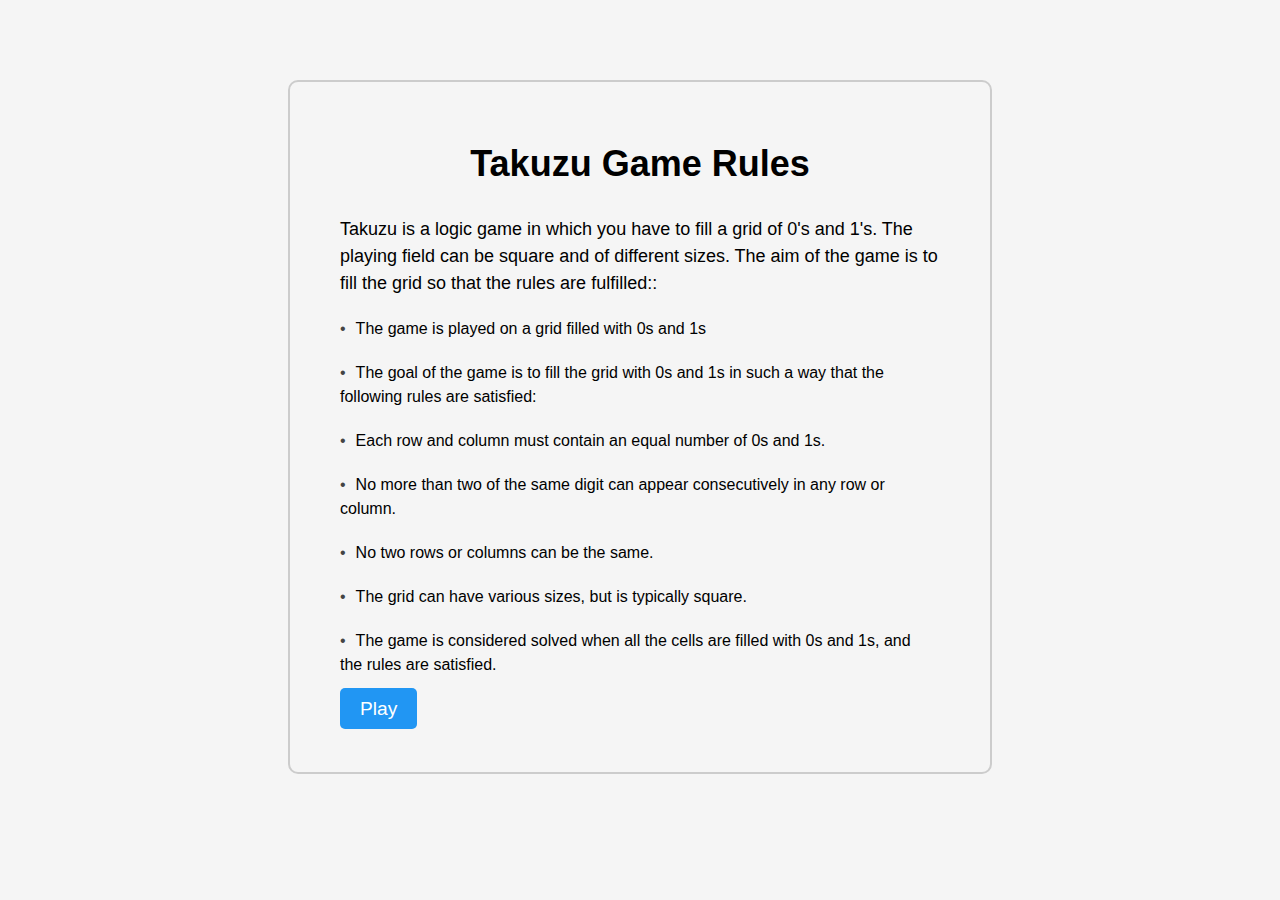
<file: start.html>
<!DOCTYPE html>
<html>

<head>
    <meta charset="utf-8">
    <title>Takuzu game</title>
    <link rel="stylesheet" href="rules.css">
</head>

<body>
    <div class="container">
        <h1>Takuzu Game Rules</h1>

        <p>Takuzu is a logic game in which you have to fill a grid of 0's and 1's.
             The playing field can be square and of different sizes.
              The aim of the game is to fill the grid so that the rules are fulfilled::</p>
        <ul>
            <li>The game is played on a grid filled with 0s and 1s</li>
            <li>The goal of the game is to fill the grid with 0s and 1s in such a way that the following rules are
                satisfied:</li>
            <li>Each row and column must contain an equal number of 0s and 1s.</li>
            <li>No more than two of the same digit can appear consecutively in any row or column.</li>
            <li>No two rows or columns can be the same.</li>
            <li>The grid can have various sizes, but is typically square.</li>
            <li>The game is considered solved when all the cells are filled with 0s and 1s, and the rules are satisfied.
            </li>
        </ul>
        <a href="index.html" class="play-button">Play</a>

    </div>
</body>

</html>
</file>
<file: rules.css>
body {
    background-color: #f5f5f5;
    font-family: 'Roboto', sans-serif;
    margin: 0;
    padding: 0;
  }
  
  .container {
    max-width: 600px;
    margin: 80px auto;
    padding: 50px;
    border: 2px solid #ccc;
    border-radius: 10px;
    line-height: 1.5em;
  }
  
  .container h1 {
    text-align: center;
  }
  
  .container li {
    margin-bottom: 20px;
  }

  h1 {
    font-size: 36px;
    font-weight: bold;
    text-align: center;
    margin-top: 20px;
    margin-bottom: 40px;
  }
  
  p {
    font-size: 18px;
    line-height: 1.5;
    margin-bottom: 20px;
  }
  
  ul {
    width: fit-content;
    margin: 0;
    padding: 0;
    list-style: none;
  }
  
  ul li {
    display: inline-block;
    margin-right: 20px;
  }

  li::before {
    content: "•";
    margin-right: 10px;
    color: #444;
  }
  
  a {
    color: #444;
    text-decoration: none;
    transition: color 0.2s ease-in-out;
  }
  
  a:hover {
    color: #777;
  }
  .button {
    display:inline-flex;
    padding: 12px 24px;
    font-size: 16px;
    font-weight: bold;
    text-align: center;
    color: #fff;
    background-color: #2196f3;
    border: none;
    border-radius: 4px;
    cursor: pointer;
    text-decoration: none;
  }
  
  .button:hover {
    background-color: #0b7dda;
    color: #f5f5f5;
  }
  
  .play-button {
    width: fit-content;
    padding: 10px 20px;
    border: none;
    background-color: #2196f3;
    color: white;
    font-size: 1.2em;
    border-radius: 5px;
    cursor: pointer;
  }
</file>
